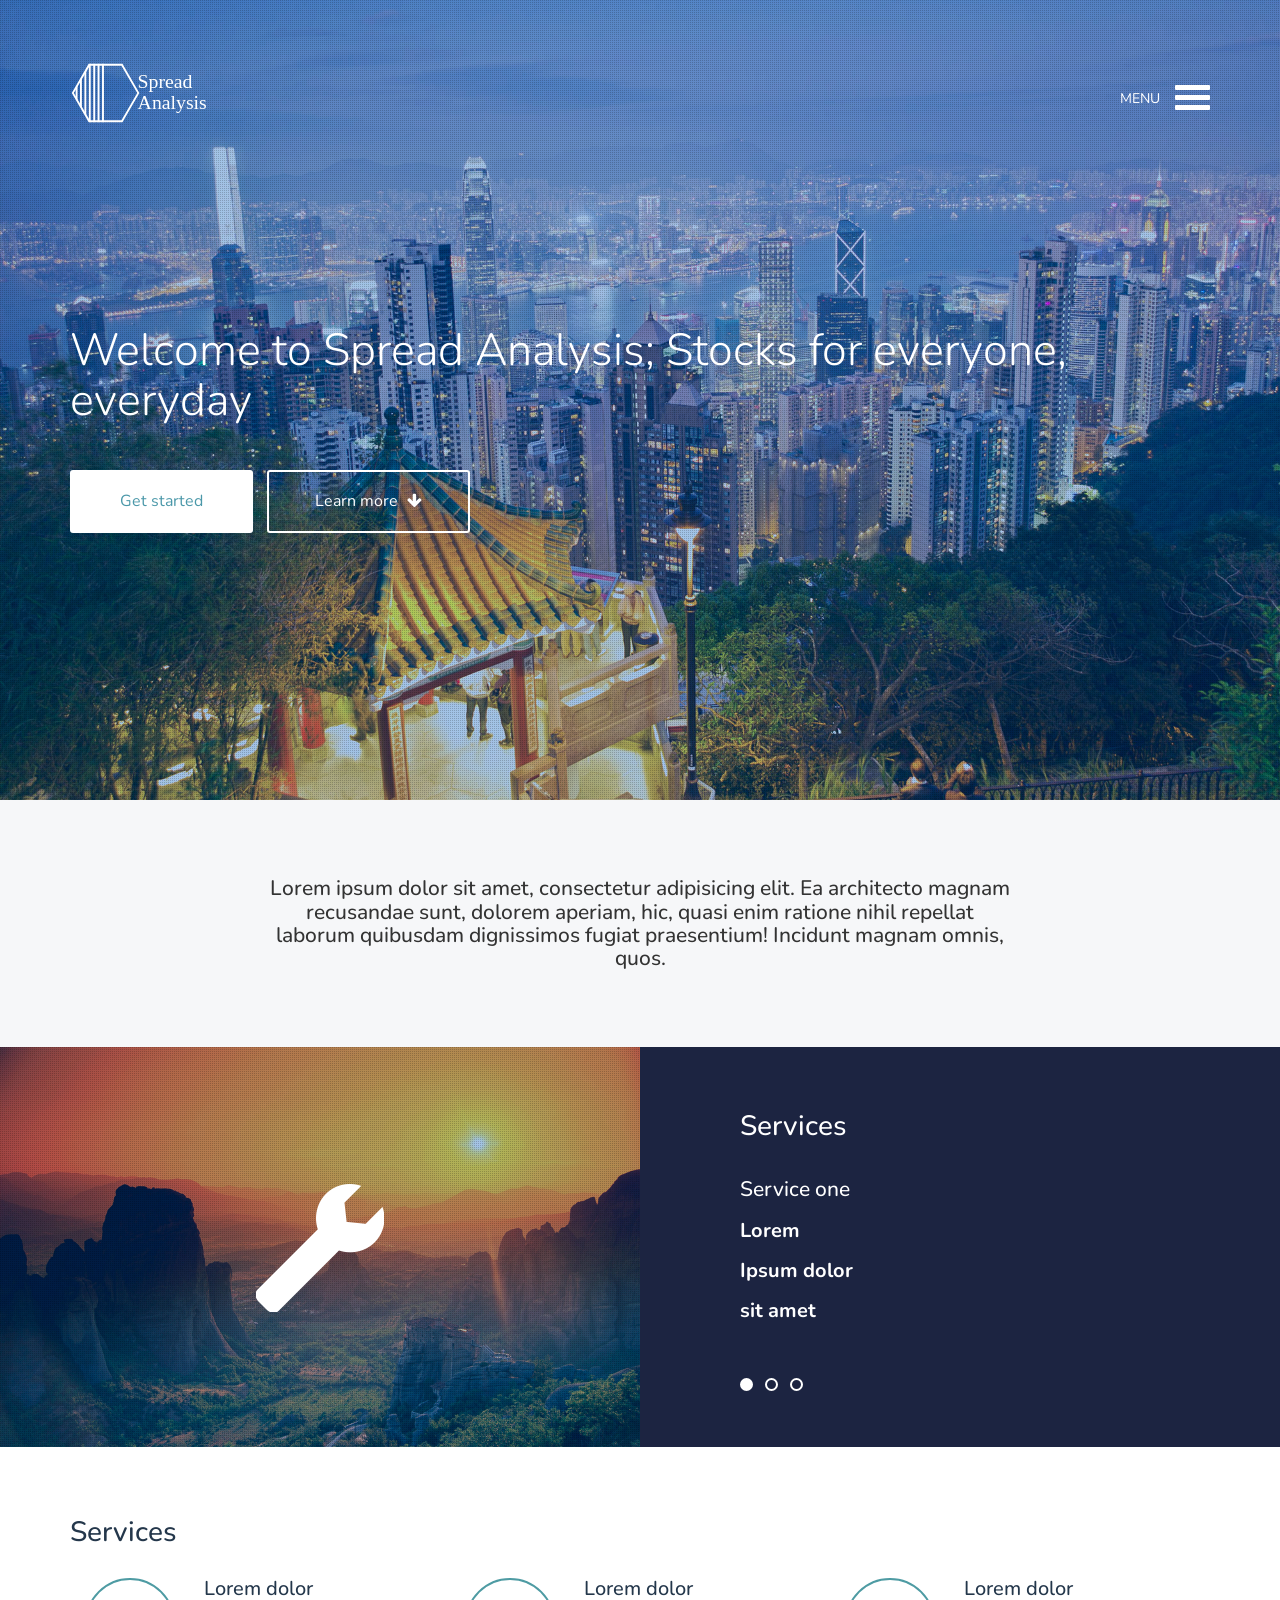
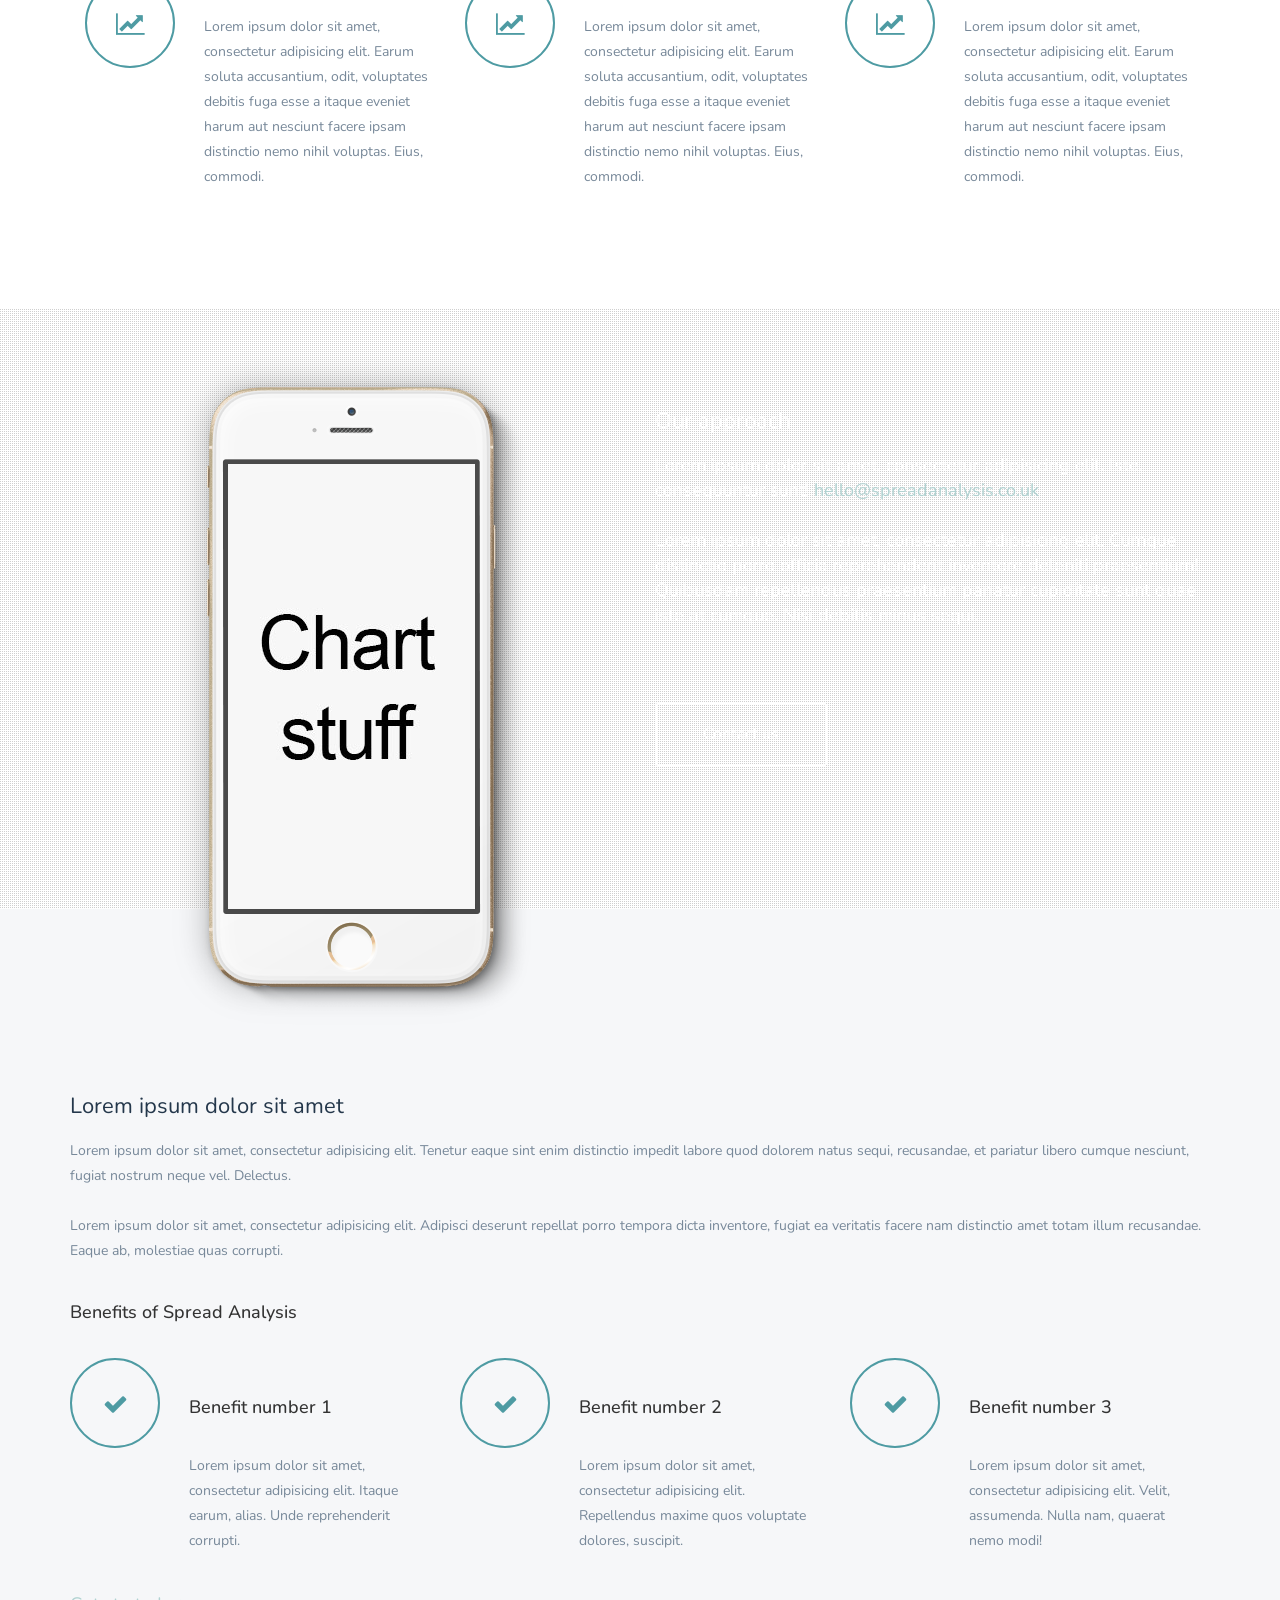
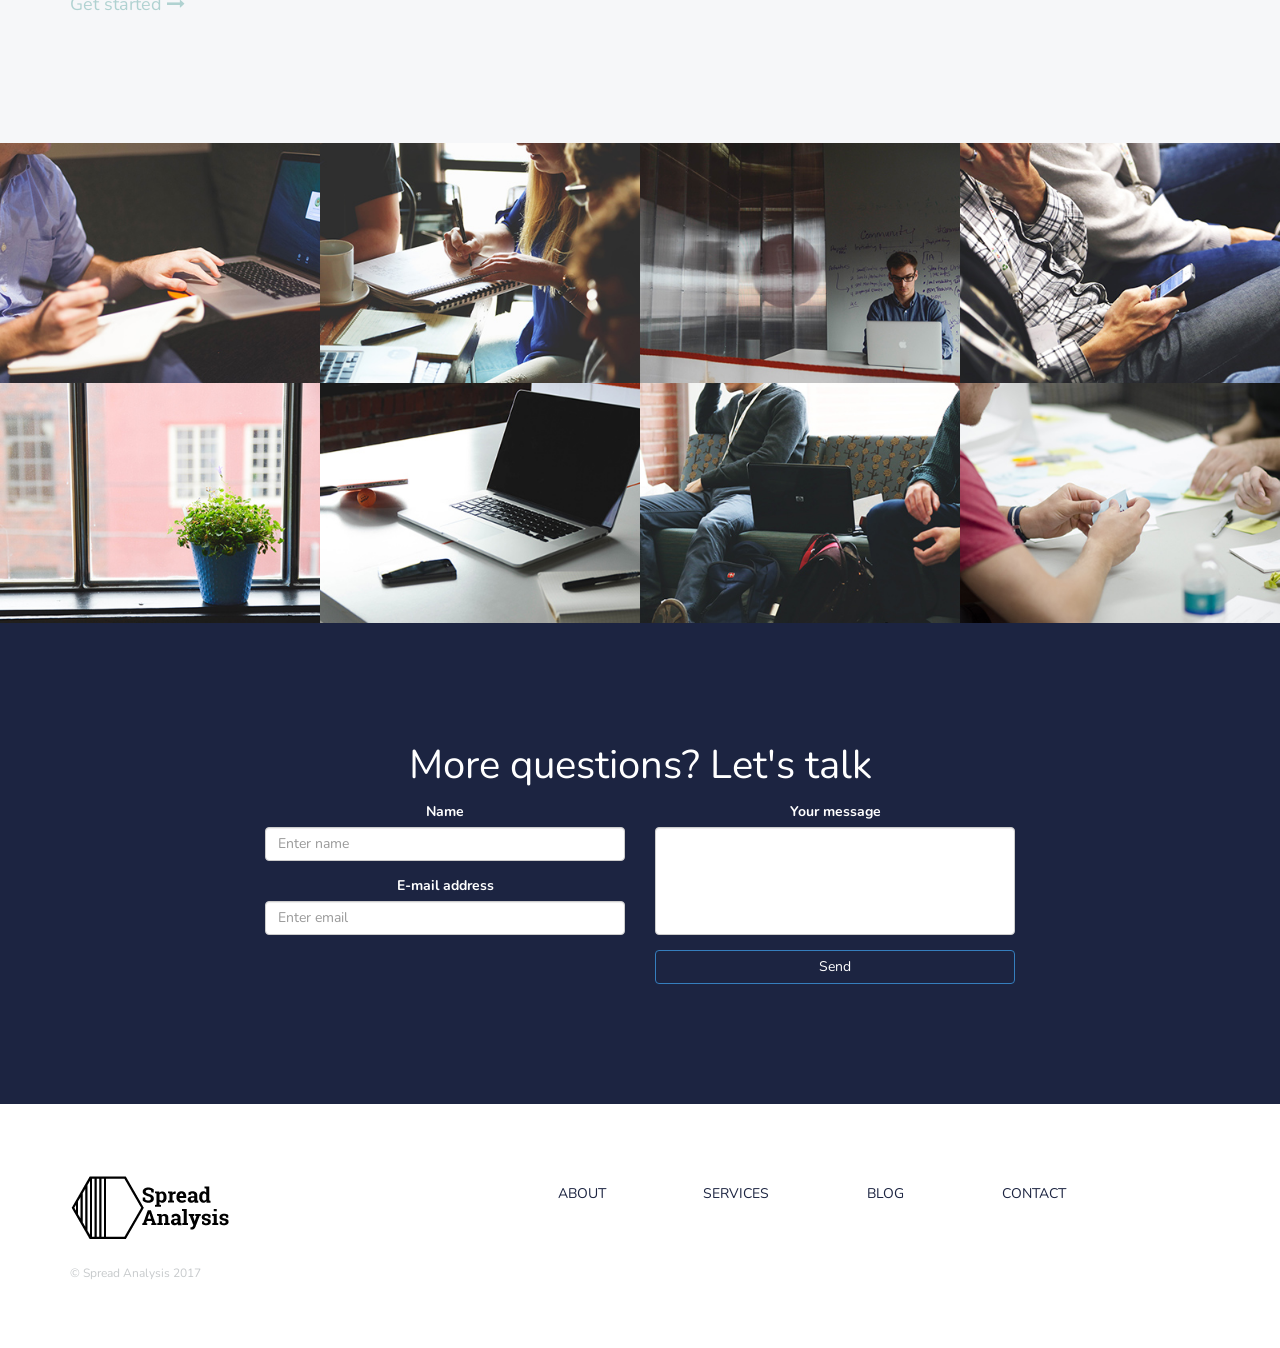
<file: spread-analysis/index.html>
<!DOCTYPE html>
<!--[if lt IE 7]>      <html lang="en-gb" class="no-js lt-ie9 lt-ie8 lt-ie7"> <![endif]-->
<!--[if IE 7]>         <html lang="en-gb" class="no-js lt-ie9 lt-ie8"> <![endif]-->
<!--[if IE 8]>         <html lang="en-gb" class="no-js lt-ie9"> <![endif]-->
<!--[if gt IE 8]><!--> <html lang="en-gb" class="no-js"> <!--<![endif]-->
	<head>
		<meta charset="utf-8">
		<meta http-equiv="X-UA-Compatible" content="IE=edge">
		<meta name="viewport" content="width=device-width, initial-scale=1">
		<title>Spread Analysis &bull; Stocks for everyone</title>
		<link rel="shortcut icon" type="image/png" href="img/favicon.png"/>
		<meta name="description" content="Spread Analysis is a new way for anyone to get involved in stocks" />
		<meta name="keywords" content="spread Analysis, spread, Analysis, stocks, stock marker, spread analysis" />
		<!-- Bootstrap -->
		<script src="js/modernizr.custom.js"></script>
		<link href="css/bootstrap.min.css" rel="stylesheet">
		<link href="css/jquery.fancybox.css" rel="stylesheet">
		<link href="css/flickity.css" rel="stylesheet" >
		<link href="css/animate.css" rel="stylesheet">
		<link href="http://maxcdn.bootstrapcdn.com/font-awesome/4.2.0/css/font-awesome.min.css" rel="stylesheet">
		<link href='http://fonts.googleapis.com/css?family=Nunito:400,300,700' rel='stylesheet' type='text/css'>
		<link href="css/styles.css" rel="stylesheet">
		<link href="css/queries.css" rel="stylesheet">
		<!-- Facebook and Twitter integration -->
		<meta property="og:title" content="Spread Analysis"/>
		<meta property="og:image" content="img/logo-black.png"/>
		<meta property="og:url" content="http://spreadanalysis.co.uk"/>
		<meta property="og:site_name" content="Spread Analysis - Stocks for everyone"/>
		<meta property="og:description" content="Spread Analysis is a new way for anyone to get involved in stocks"/>
		<meta name="twitter:title" content="Spread Analysis" />
		<meta name="twitter:image" content="img/logo-black.png" />
		<meta name="twitter:url" content="http://spreadanalysis.co.uk" />
		<meta name="twitter:card" content="summary" />
		<!-- HTML5 Shim and Respond.js IE8 support of HTML5 elements and media queries -->
		<!-- WARNING: Respond.js doesn't work if you view the page via file:// -->
		<!--[if lt IE 9]>
		<script src="https://oss.maxcdn.com/libs/html5shiv/3.7.0/html5shiv.js"></script>
		<script src="https://oss.maxcdn.com/libs/respond.js/1.4.2/respond.min.js"></script>
		<![endif]-->
	</head>
	<body>
		<!--[if lt IE 7]>
		<p class="browsehappy">You are using an <strong>outdated</strong> browser. Please <a href="http://browsehappy.com/">upgrade your browser</a> to improve your experience.</p>
		<![endif]-->
		<!-- open/close -->
		<header>
			<section class="hero">
				<div class="texture-overlay"></div>
				<div class="container">
					<div class="row nav-wrapper">
						<div class="col-md-6 col-sm-6 col-xs-6 text-left">
							<a href="#"><img src="img/logo.svg" alt="Spread analysis logo" class="logo"></a>
						</div>
						<div class="col-md-6 col-sm-6 col-xs-6 text-right navicon">
							<p>MENU</p><a id="trigger-overlay" class="nav_slide_button nav-toggle" href="#"><span></span></a>
						</div>
					</div>
					<div class="row hero-content">
						<div class="col-md-12">
							<h1 class="animated fadeInDown">Welcome to Spread Analysis; Stocks for everyone, everyday</h1>
							<a href="#contact" class="use-btn animated fadeInUp">Get started</a> <a href="#about" class="learn-btn animated fadeInUp">Learn more <i class="fa fa-arrow-down"></i></a>
						</div>
					</div>
				</div>
			</section>
		</header>
		<section class="video" id="about">
			<div class="container">
				<div class="row">
					<div class="col-md-8 col-md-offset-2 col-sm-12 text-center">
						<h2>Lorem ipsum dolor sit amet, consectetur adipisicing elit. Ea architecto magnam recusandae sunt, dolorem aperiam, hic, quasi enim ratione nihil repellat laborum quibusdam dignissimos fugiat praesentium! Incidunt magnam omnis, quos.</h2>
					</div>
				</div>
			</div>
		</section>
		<section class="features-intro">
			<div class="container-fluid">
				<div class="row">
					<div class="col-md-6 nopadding features-intro-img">
						<div class="features-bg">
							<div class="texture-overlay"></div>
							<div class="features-img wp1">
								<img src="img/icon-wrench.png" alt="An icon of a wrench">
							</div>
						</div>
					</div>
					<div class="col-md-6 nopadding">
						<div class="features-slider">
							<h1>Services</span></h1>
							<ul class="slides" id="featuresSlider">
								<li>
									<h2>Service one</h2>
									<p>Lorem</p>
									<p>Ipsum dolor</p>
									<p>sit amet</p>
								</li>
								<li>
									<h2>Service twi</h2>
									<p>Lorem</p>
									<p>Ipsum dolor</p>
									<p>sit amet</p>
								</li>
								<li>
									<h2>Service three</h2>
									<p>Lorem</p>
									<p>Ipsum dolor</p>
									<p>sit amet</p>
								</li>
							</ul>
						</div>
					</div>
				</div>
			</div>
		</section>
		<section class="features-list" id="services">
			<div class="container">
				<div class="row">
					<div class="col-md-12">
						<h1 class="wp2">Services</h1>
						<div class="col-md-4 feature-1 wp2">
							<div class="feature-icon">
								<i class="fa fa-line-chart"></i>
							</div>
							<div class="feature-content">
								<h2>Lorem dolor</h2>
								<p>Lorem ipsum dolor sit amet, consectetur adipisicing elit. Earum soluta accusantium, odit, voluptates debitis fuga esse a itaque eveniet harum aut nesciunt facere ipsam distinctio nemo nihil voluptas. Eius, commodi.</p>
							</div>
						</div>
						<div class="col-md-4 feature-2 wp2 delay-05s">
							<div class="feature-icon">
								<i class="fa fa-line-chart"></i>
							</div>
							<div class="feature-content">
								<h2>Lorem dolor</h2>
								<p>Lorem ipsum dolor sit amet, consectetur adipisicing elit. Earum soluta accusantium, odit, voluptates debitis fuga esse a itaque eveniet harum aut nesciunt facere ipsam distinctio nemo nihil voluptas. Eius, commodi.</p>
							</div>
						</div>
						<div class="col-md-4 feature-3 wp2 delay-1s">
							<div class="feature-icon">
								<i class="fa fa-line-chart"></i>
							</div>
							<div class="feature-content">
								<h2>Lorem dolor</h2>
								<p>Lorem ipsum dolor sit amet, consectetur adipisicing elit. Earum soluta accusantium, odit, voluptates debitis fuga esse a itaque eveniet harum aut nesciunt facere ipsam distinctio nemo nihil voluptas. Eius, commodi.</p>
							</div>
						</div>
					</div>
				</div>
			</div>
		</section>
		<section class="showcase">
			<div class="showcase-wrap">
				<div class="texture-overlay"></div>
				<div class="container">
					<div class="row">
						<div class="col-md-6">
							<div class="device wp3">
								<div class="device-content">
									<!-- Phone content -->
									<img src="img/chart.jpg" alt="Chart stuff">
									<!-- /Phone content -->
								</div>
							</div>
						</div>
						<div class="col-md-6">
							<h1>Our approach</h1>
							<p>Lorem ipsum dolor sit amet, consectetur adipisicing elit. Iste, consequuntur sunt! <a href="mailto:hello@spreadanalysis.co.uk">hello@spreadanalysis.co.uk</a></p>
							<p>Lorem ipsum dolor sit amet, consectetur adipisicing elit. Cumque distinctio porro officia reprehenderit inventore deleniti praesentium! Quibusdam repellendus praesentium pariatur cupiditate sunt quae iste at cumque. Nisi debitis minus sequi.</p>
							<a href="#contact" class="download-btn">Contact us</a>

							<div class="mobile-map">
								<img src="img/chart-mobile.jpg" alt="">
							</div>
						</div>
					</div>
				</div>
			</div>
		</section>

		<section class="screenshots-intro">
			<div class="container">
				<div class="row">
					<div class="col-md-12" id="dpf">
						<h1>Lorem ipsum dolor sit amet</h1>
						<p>Lorem ipsum dolor sit amet, consectetur adipisicing elit. Tenetur eaque sint enim distinctio impedit labore quod dolorem natus sequi, recusandae, et pariatur libero cumque nesciunt, fugiat nostrum neque vel. Delectus.</p>
						<p>Lorem ipsum dolor sit amet, consectetur adipisicing elit. Adipisci deserunt repellat porro tempora dicta inventore, fugiat ea veritatis facere nam distinctio amet totam illum recusandae. Eaque ab, molestiae quas corrupti.</p>
						<h2>Benefits of Spread Analysis</h2>
						<div class="row">
							<div class="col-md-4 feature-1 wp2">
								<div class="feature-icon">
									<i class="fa fa-check"></i>
								</div>
								<div class="feature-content">
									<h2>Benefit number 1</h2>
									<p>Lorem ipsum dolor sit amet, consectetur adipisicing elit. Itaque earum, alias. Unde reprehenderit corrupti.</p>
								</div>
							</div>
							<div class="col-md-4 feature-2 wp2 delay-05s">
								<div class="feature-icon">
									<i class="fa fa-check"></i>
								</div>
								<div class="feature-content">
									<h2>Benefit number 2</h2>
									<p>Lorem ipsum dolor sit amet, consectetur adipisicing elit. Repellendus maxime quos voluptate dolores, suscipit.</p>
								</div>
							</div>
							<div class="col-md-4 feature-3 wp2 delay-1s">
								<div class="feature-icon">
									<i class="fa fa-check"></i>
								</div>
								<div class="feature-content">
									<h2>Benefit number 3</h2>
									<p>Lorem ipsum dolor sit amet, consectetur adipisicing elit. Velit, assumenda. Nulla nam, quaerat nemo modi!</p>
								</div>
							</div>
						</div>
						<p><a href="#contact" class="arrow-btn">Get started <i class="fa fa-long-arrow-right"></i></a></p>
					</div>
				</div>
			</div>
		</section>
		<section class="screenshots" id="screenshots">
			<div class="container-fluid">
				<h1 class="offscreen">Gallery</h1>
				<div class="row">
					<ul class="grid">
						<li>
							<figure>
								<img src="img/01-screenshot.jpg" alt="Screenshot 01">
								<figcaption>
								<div class="caption-content">
									<a href="img/large/01.jpg" class="single_image">
										<i class="fa fa-search"></i><br>
										<p>Click to view</p>
									</a>
								</div>
								</figcaption>
							</figure>
						</li>
						<li>
							<figure>
								<img src="img/02-screenshot.jpg" alt="Screenshot 01">
								<figcaption>
								<div class="caption-content">
									<a href="img/large/02.jpg" class="single_image">
										<i class="fa fa-search"></i><br>
										<p>Click to view</p>
									</a>
								</div>
								</figcaption>
							</figure>
						</li>
						<li>
							<figure>
								<img src="img/03-screenshot.jpg" alt="Screenshot 01">
								<figcaption>
								<div class="caption-content">
									<a href="img/large/03.jpg" class="single_image">
										<i class="fa fa-search"></i><br>
										<p>Click to view</p>
									</a>
								</div>
								</figcaption>
							</figure>
						</li>
						<li>
							<figure>
								<img src="img/04-screenshot.jpg" alt="Screenshot 01">
								<figcaption>
								<div class="caption-content">
									<a href="img/large/04.jpg" class="single_image">
										<i class="fa fa-search"></i><br>
										<p>Click to view</p>
									</a>
								</div>
								</figcaption>
							</figure>
						</li>
					</ul>
				</div>
				<div class="row">
					<ul class="grid">
						<li>
							<figure>
								<img src="img/05-screenshot.jpg" alt="Screenshot 01">
								<figcaption>
								<div class="caption-content">
									<a href="img/large/05.jpg" class="single_image">
										<i class="fa fa-search"></i><br>
										<p>Click to view</p>
									</a>
								</div>
								</figcaption>
							</figure>
						</li>
						<li>
							<figure>
								<img src="img/06-screenshot.jpg" alt="Screenshot 01">
								<figcaption>
								<div class="caption-content">
									<a href="img/large/06.jpg" class="single_image">
										<i class="fa fa-search"></i><br>
										<p>Click to view</p>
									</a>
								</div>
								</figcaption>
							</figure>
						</li>
						<li>
							<figure>
								<img src="img/07-screenshot.jpg" alt="Screenshot 01">
								<figcaption>
								<div class="caption-content">
									<a href="img/large/07.jpg" class="single_image">
										<i class="fa fa-search"></i><br>
										<p>Click to view</p>
									</a>
								</div>
								</figcaption>
							</figure>
						</li>
						<li>
							<figure>
								<img src="img/08-screenshot.jpg" alt="Screenshot 01">
								<figcaption>
								<div class="caption-content">
									<a href="img/large/08.jpg" class="single_image">
										<i class="fa fa-search"></i><br>
										<p>Click to view</p>
									</a>
								</div>
								</figcaption>
							</figure>
						</li>
					</ul>
				</div>
			</div>
		</section>
		<section class="contact" id="contact">
			<div class="container">
				<div class="row">
					<div class="col-md-12 text-center wp4">
						<h1>More questions? Let's talk</h1>
						<form action="mail.php" method="post" role="form">
							<div class="row">
								<div class="col-md-4 col-md-offset-2">
									<div class="form-group">
										<label for="name">Name</label>
										<input type="text" class="form-control" id="name" name="name" placeholder="Enter name" required>
									</div>

									<div class="form-group">
										<label for="email">E-mail address</label>
										<input type="email" class="form-control" id="email" name="email" placeholder="Enter email" required>
									</div>
								</div>
								<div class="col-md-4">
									<div class="form-group">
										<label for="message">Your message</label>
										<textarea class="form-control contact-form--message" id="message" name="message" required></textarea>
									</div>
								</div>
							</div>
							<div class="row">
								<div class="col-md-4 col-md-offset-6">
									<input type="submit" class="btn btn-primary btn-block" value="Send">
								</div>
							</div>
						</form>
					</div>
				</div>
			</div>
		</section>
		<footer>
			<div class="container">
				<div class="row">
					<div class="col-md-5">
						<h1 class="footer-logo">
						<img src="img/logo-black.png" alt="Black Spread Analysis logo">
						</h1>
						<p>© Spread Analysis 2017</p>
					</div>
					<div class="col-md-7">
						<ul class="footer-nav">
							<li><a href="#about">About</a></li>
							<li><a href="#services">Services</a></li>
							<li><a href="#blog">Blog</a></li>
							<li><a href="#contact">Contact</a></li>
						</ul>
					</div>
				</div>
			</div>
		</footer>
		<div class="overlay overlay-boxify">
			<nav>
				<h1 class="offscreen">Menu</h1>
				<ul>
					<li><a href="#about"><i class="fa fa-info"></i>About</a></li>
					<li><a href="#services"><i class="fa fa-line-chart"></i>Services</a></li>
				</ul>
				<ul>
					<li><a href="#blog"><i class="fa fa-pencil"></i>Blog</a></li>
					<li class="first"><a href="#contact"><i class="fa fa-envelope-o"></i>Contact</a></li>
				</ul>
			</nav>
		</div>
		<!-- jQuery (necessary for Bootstrap's JavaScript plugins) -->
		<script src="js/min/toucheffects-min.js"></script>
		<script src="https://ajax.googleapis.com/ajax/libs/jquery/1.11.0/jquery.min.js"></script>
		<script src="js/flickity.pkgd.min.js"></script>
		<script src="js/jquery.fancybox.pack.js"></script>
		<!-- Include all compiled plugins (below), or include individual files as needed -->
		<script src="js/waypoints.min.js"></script>
		<script src="js/bootstrap.min.js"></script>
		<script src="js/min/scripts-min.js"></script>
		<!-- Google Analytics: change UA-XXXXX-X to be your site's ID. -->
		<script>
		(function(b,o,i,l,e,r){b.GoogleAnalyticsObject=l;b[l]||(b[l]=
		function(){(b[l].q=b[l].q||[]).push(arguments)});b[l].l=+new Date;
		e=o.createElement(i);r=o.getElementsByTagName(i)[0];
		e.src='//www.google-analytics.com/analytics.js';
		r.parentNode.insertBefore(e,r)}(window,document,'script','ga'));
		ga('create','UA-80785807-1');ga('send','pageview');
		</script>
	</body>
</html>
</file>
<file: spread-analysis/css/queries.css>
@media screen and (max-width:1200px){
	.device{left:20%;top:-36px;}
	footer li{margin-right:10%;}
	.feature-content{width:55%;}
}
@media screen and (max-width:991px){
	.feature-1,.feature-2{margin-bottom:50px;}
	.device{display:none;}
	.screenshots ul li{width:50%;}
	.screenshots-intro{padding:110px 0 100px 0;}
	.feature-content{width:80%;}
	.features-slider{height:100%}
}
@media screen and (max-width:680px){
	.feature-content{width:60%;}
}
@media screen and (max-width:640px){
	.use-btn{display:none;}
	footer li{display:block;text-align:left;padding:20px 0;border-bottom:dashed 1px #c7cacc;margin-right:0!important;float:none;}
	nav{margin-top:40px;}
	.overlay ul{margin-left:0px;}
	.overlay ul li a{padding:20px 0;min-width:120px;font-size:12px;}
}
@media screen and (max-width:465px){
	.hero h1{font-size:40px;margin:100px 0 45px 0}
	.screenshots ul li{width:100%;min-height:100%;float:none;}
	section.video i{font-size:30px;}
	section.video h1{font-size:15px;font-weight:400;}
	section.video{padding:40px;}
	.feature-content{width:100%;text-align:center;margin-top:20px;}
	.feature-icon{display:block;margin:0 auto;}
	blockquote p{width:60%;}
	.features-slider {padding: 11% 50px 10% 50px;}
}
</file>
<file: spread-analysis/css/styles.css>
/* ! normalize.css v1.0.0 | MIT License | git.io/normalize */

/* ==========================================================================
HTML5 display definitions
========================================================================== */

/*
* Corrects `block` display not defined in IE 6/7/8/9 and Firefox 3.
*/

article, aside, details, figcaption, figure, footer, header, hgroup, nav, section, summary {
    display: block
}

/*
* Corrects `inline-block` display not defined in IE 6/7/8/9 and Firefox 3.
*/
audio, canvas, video {
    display: inline-block;
    *display: inline;
    *zoom: 1;
}

/*
* Prevents modern browsers from displaying `audio` without controls.
* Remove excess height in iOS 5 devices.
*/
audio:not([controls]) {
    display: none;
    height: 0;
}

/*
* Addresses styling for `hidden` attribute not present in IE 7/8/9, Firefox 3, * and Safari 4.
* Known issue:no IE 6 support.
*/
[hidden] {
    display: none
}

/* ==========================================================================
Base
========================================================================== */
/*
* 1. Corrects text resizing oddly in IE 6/7 when body `font-size` is set using
*    `em` units.
* 2. Prevents iOS text size adjust after orientation change, without disabling
*    user zoom.
*/

html {
    font-size: 100%; /* 1 */
    -webkit-text-size-adjust: 100%; /* 2 */
    -ms-text-size-adjust: 100%; /* 2 */
}

/*
* Addresses `font-family` inconsistency between `textarea` and other form
* elements.
*/
html, button, input, select, textarea {
    font-family: sans-serif;
    font-family: 'Nunito', sans-serif;
}
html, body {
    overflow-x: hidden;
    width: 100%;
}

/*
* Addresses margins handled incorrectly in IE 6/7.
*/
body {
    margin: 0;
    font-family: 'Nunito', sans-serif;
}

/*
* Font Smoothing
*/
html, html a {
    text-shadow: 1px 1px 1px rgba(0, 0, 0, 0.004);
    -webkit-font-smoothing: antialiased;
}

/* ==========================================================================
Links
========================================================================== */
/*
* Addresses `outline` inconsistency between Chrome and other browsers.
*/

a:focus {
    outline: thin dotted;
    text-decoration: none;
}

/*
* Improves readability when focused and also mouse hovered in all browsers.
*/
a:active, a:hover {
    outline: 0;
    text-decoration: none;
}

/* ==========================================================================
Typography
========================================================================== */
/*
* Addresses font sizes and margins set differently in IE 6/7.
* Addresses font sizes within `section` and `article` in Firefox 4+, Safari 5, * and Chrome.
*/

h1 {
    margin: 0.67em 0;
    font-size: 2em;
}
h2 {
    margin: 0.83em 0;
    font-size: 1.5em;
}
h3 {
    margin: 1em 0;
    font-size: 1.17em;
}
h4 {
    margin: 1.33em 0;
    font-size: 1em;
}
h5 {
    margin: 1.67em 0;
    font-size: 0.83em;
}
h6 {
    margin: 2.33em 0;
    font-size: 0.75em;
}

/*
* Addresses styling not present in IE 7/8/9, Safari 5, and Chrome.
*/
abbr[title] {
    border-bottom: 1px dotted
}

/*
* Addresses style set to `bolder` in Firefox 3+, Safari 4/5, and Chrome.
*/
b, strong {
    font-weight: bold
}
blockquote {
    margin: 0px
}

/*
* Addresses styling not present in Safari 5 and Chrome.
*/
dfn {
    font-style: italic
}

/*
* Addresses styling not present in IE 6/7/8/9.
*/
mark {
    background: #ff0;
    color: #000;
}

/*
* Addresses margins set differently in IE 6/7.
*/
p, pre {
    margin: 1em 0
}

/*
* Corrects font family set oddly in IE 6, Safari 4/5, and Chrome.
*/
code, kbd, pre, samp {
    font-size: 1em;
    font-family: monospace, serif;
    _font-family: 'courier new', monospace;
}

/*
* Improves readability of pre-formatted text in all browsers.
*/
pre {
    white-space: pre;
    white-space: pre-wrap;
    word-wrap: break-word;
}

/*
* Addresses CSS quotes not supported in IE 6/7.
*/
q {
    quotes: none
}

/*
* Addresses `quotes` property not supported in Safari 4.
*/
q:before, q:after {
    content: '';
    content: none;
}
small {
    font-size: 75%
}

/*
* Prevents `sub` and `sup` affecting `line-height` in all browsers.
*/
sub, sup {
    position: relative;
    vertical-align: baseline;
    font-size: 75%;
    line-height: 0;
}
sup {
    top: -0.5em
}
sub {
    bottom: -0.25em
}

/* ==========================================================================
Lists
========================================================================== */
/*
* Addresses margins set differently in IE 6/7.
*/

dl, menu, ol, ul {
    margin: 1em 0
}
dd {
    margin: 0 0 0 40px
}

/*
* Addresses paddings set differently in IE 6/7.
*/
menu, ol, ul {
    padding: 0
}

/*
* Corrects list images handled incorrectly in IE 7.
*/
nav ul, nav ol {
    list-style: none;
    list-style-image: none;
}

/* ==========================================================================
Embedded content
========================================================================== */
/*
* 1. Removes border when inside `a` element in IE 6/7/8/9 and Firefox 3.
* 2. Improves image quality when scaled in IE 7.
*/

img {
    border: 0; /* 1 */
    -ms-interpolation-mode: bicubic; /* 2 */
}

/*
* Corrects overflow displayed oddly in IE 9.
*/
svg:not(:root) {
    overflow: hidden
}

/* ==========================================================================
Figures
========================================================================== */
/*
* Addresses margin not present in IE 6/7/8/9, Safari 5, and Opera 11.
*/

figure {
    margin: 0
}

/* ==========================================================================
Forms
========================================================================== */
/*
* Corrects margin displayed oddly in IE 6/7.
*/

form {
    margin: 0
}

/*
* Define consistent border, margin, and padding.
*/
fieldset {
    margin: 0 2px;
    padding: 0.35em 0.625em 0.75em;
    border: 1px solid #c0c0c0;
}

/*
* 1. Corrects color not being inherited in IE 6/7/8/9.
* 2. Corrects text not wrapping in Firefox 3.
* 3. Corrects alignment displayed oddly in IE 6/7.
*/
legend {
    padding: 0;
    border: 0; /* 1 */
    white-space: normal; /* 2 */
    *margin-left: -7px; /* 3 */
}

/*
* 1. Corrects font size not being inherited in all browsers.
* 2. Addresses margins set differently in IE 6/7, Firefox 3+, Safari 5, *    and Chrome.
* 3. Improves appearance and consistency in all browsers.
*/
button, input, select, textarea {
    margin: 0; /* 2 */
    vertical-align: baseline; /* 3 */
    font-size: 100%; /* 1 */
    *vertical-align: middle; /* 3 */
}

/*
* Addresses Firefox 3+ setting `line-height` on `input` using ` !important` in
* the UA stylesheet.
*/
button, input {
    line-height: normal
}

/*
* 1. Avoid the WebKit bug in Android 4.0.* where (2) destroys native `audio`
*    and `video` controls.
* 2. Corrects inability to style clickable `input` types in iOS.
* 3. Improves usability and consistency of cursor style between image-type
*    `input` and others.
* 4. Removes inner spacing in IE 7 without affecting normal text inputs.
*    Known issue:inner spacing remains in IE 6.
*/
button, html input[type="button"], /* 1 */
input[type="reset"], input[type="submit"] {
    cursor: pointer; /* 3 */
    -webkit-appearance: button; /* 2 */
    *overflow: visible; /* 4 */
}

/*
* Re-set default cursor for disabled elements.
*/
button[disabled], input[disabled] {
    cursor: default
}

/*
* 1. Addresses box sizing set to content-box in IE 8/9.
* 2. Removes excess padding in IE 8/9.
* 3. Removes excess padding in IE 7.
*    Known issue:excess padding remains in IE 6.
*/
input[type="checkbox"], input[type="radio"] {
    box-sizing: border-box; /* 1 */
    padding: 0; /* 2 */
    *height: 13px; /* 3 */
    *width: 13px; /* 3 */
}

/*
* 1. Addresses `appearance` set to `searchfield` in Safari 5 and Chrome.
* 2. Addresses `box-sizing` set to `border-box` in Safari 5 and Chrome
*    (include `-moz` to future-proof).
*/
input[type="search"] {
    /* 2 */
    box-sizing: content-box;
    -webkit-appearance: textfield; /* 1 */
    nowhitespace: afterproperty;
}

/*
* Removes inner padding and search cancel button in Safari 5 and Chrome
* on OS X.
*/
input[type="search"]::-webkit-search-cancel-button, input[type="search"]::-webkit-search-decoration {
    -webkit-appearance: none
}

/*
* Removes inner padding and border in Firefox 3+.
*/
button::-moz-focus-inner, input::-moz-focus-inner {
    padding: 0;
    border: 0;
}

/*
* 1. Removes default vertical scrollbar in IE 6/7/8/9.
* 2. Improves readability and alignment in all browsers.
*/
textarea {
    overflow: auto; /* 1 */
    vertical-align: top; /* 2 */
}

/* ==========================================================================
Tables
========================================================================== */
/*
* Remove most spacing between table cells.
*/

table {
    border-spacing: 0;
    border-collapse: collapse;
}

/* ==========================================================================
Global Styles
========================================================================== */
.offscreen {
    position: absolute;
    width: 1px;
    height: 1px;
    padding: 0;
    overflow: hidden;
    clip: rect(1px 1px 1px 1px); /* for Internet Explorer */
    clip: rect(1px, 1px, 1px, 1px);
    border: 0;
}

.group:after {
    content: "";
    display: table;
    clear: both;
}
a {
    -webkit-transition-timing-function: ease-in-out;
    transition-timing-function: ease-in-out;
    -webkit-transition-duration: 300ms;
    transition-duration: 300ms;
    -webkit-transition-property: color, border-color, background-color;
    transition-property: color, border-color, background-color;
}
.nopadding {
    margin: 0 !important;
    padding: 0 !important;
}
p {
    font-size: 14px;
    line-height: 25px;
}
a {
    color: #b0d2d1
}
a:hover, a:focus {
    color: #b0d2d1;
    text-decoration: none;
}
.texture-overlay {
    position: absolute;
    top: 0px;
    left: 0px;
    width: 100%;
    height: 100%;
    background-image: url(../img/grid.png);
}

/* ==========================================================================
Buttons
========================================================================== */
.btn-primary {
    background-color: #1c2441;
}
.btn-primary:hover {
    background-color: #b0d2d1;
}
.use-btn {
    display: inline-block;
    margin: 0 10px 10px 0;
    padding: 20px 50px;
    border-radius: 3px;
    background-color: #fff;
    color: #4b98a9;
    font-size: 16px;
}
.use-btn:hover, .use-btn:focus {
    background-color: #b0d2d1;
    color: #fff;
    text-decoration: none;
}
.learn-btn, .download-btn {
    display: inline-block;
    padding: 18px 46px;
    border: 2px solid #fff;
    border-radius: 3px;
    color: #fff;
    font-size: 16px;
}
.learn-btn:hover, .download-btn:hover, .learn-btn:focus, .download-btn:focus {
    border-color: #b0d2d1;
    color: #b0d2d1;
    text-decoration: none;
}
.read-more-btn {
    display: inline-block;
    color: #323a45;
    text-transform: uppercase;
    font-weight: 400;
}
.read-more-btn i, .download-btn i {
    margin-left: 5px
}
.showcase .download-btn {
    margin-top: 50px
}
.download .download-btn {
    margin-top: 25px
}

/* ==========================================================================
Navigation
========================================================================== */
.nav-toggle {
    position: absolute;
    top: 0;
    right: 15px;
    z-index: 999999;
    padding: 10px 35px 16px 0px;
    cursor: pointer;
}
.nav-toggle:focus {
    outline: none;
}
.nav-toggle span, .nav-toggle span:before, .nav-toggle span:after {
    content: '';
    position: absolute;
    display: block;
    width: 35px;
    height: 5px;
    border-radius: 1px;
    background: #fff;
    cursor: pointer;
}
.nav-toggle span:before {
    top: -10px
}
.nav-toggle span:after {
    bottom: -10px
}
.nav-toggle span, .nav-toggle span:before, .nav-toggle span:after {
    -webkit-transition: all 300ms ease-in-out;
    transition: all 300ms ease-in-out;
}
.nav-toggle.active span {
    background-color: transparent
}
.nav-toggle.active span:before, .nav-toggle.active span:after {
    top: 0
}
.nav-toggle.active span:before {
    -webkit-transform: rotate(45deg);
    -ms-transform: rotate(45deg);
    transform: rotate(45deg);
}
.nav-toggle.active span:after {
    top: 10px;
    -webkit-transform: translateY(-10px) rotate(-45deg);
    -ms-transform: translateY(-10px) rotate(-45deg);
    transform: translateY(-10px) rotate(-45deg);
}
.navicon {
    position: relative;
    height: 26px;
    margin-top: 25px;
}
@media screen and (max-width: 640px) {
    .navicon {
        margin-top: 5px;
    }
}
.navicon p {
    margin: 1px 50px 0 0
}
.navicon-fixed {
    position: fixed;
    top: 59px;
    right: 143px;
}

/* ==========================================================================
Hero
========================================================================== */
.hero {
    position: relative;
    padding: 60px 0 60px 0;
    min-height: 800px;
    background: rgb(40, 70, 102) url('../img/banners/banner.jpg') no-repeat center center;
    background-size: cover;
    color: #fff;
}
.hero h1 {
    margin: 200px 0 45px 0;
    font-weight: 300;
    font-size: 45px;
}
.hero h1 span {
    display: inline-block;
    color: #a1a9b0;
}
#home {
    width: 100%;
    height: 100%;
}
.hero {
    width: 100%;
    height: 100%;
}
header i {
    margin-left: 5px
}
@media screen and (max-width: 640px) {
    .logo { margin-top: -15px; }
}
.logo {
    width: 150px;
}

/* ==========================================================================
Video
========================================================================== */
section.video i {
    margin-right: 10px;
    color: #323a45;
    vertical-align: middle;
    font-size: 50px;
    -webkit-transition: color 300ms ease-in-out;
    transition: color 300ms ease-in-out;
}
section.video h1 {
    font-weight: 400;
    font-size: 20px;
}
section.video {
    padding: 60px 0;
    background-color: #f6f7f9;
}
section.video a {
    color: #323a45
}
section.video a:hover, section.video a:focus {
    color: #b0d2d1;
    text-decoration: none;
}
section.video a:hover i, section.video a:focus i {
    color: #b0d2d1
}

/* ==========================================================================
Custom Slider Controls (Flickity)
========================================================================== */
.flickity-page-dots .dot {
    width: 13px;
    height: 13px;
    opacity: 1;
    background: transparent;
    border: 2px solid white;
    -webkit-transition: background 0.3s;
    transition: background 0.3s;
}
.flickity-page-dots .dot.is-selected {
    background: white;
}

/* ==========================================================================
Features Slider
========================================================================== */
.features-bg {
    position: relative;
    min-height: 400px;
    background: url('../img/banners/mountains.jpg') no-repeat center center;
    background-size: cover;
}
.features-img {
    width: 100%;
    height: 400px;
    text-align: center;
    line-height: 400px;
}
.features-slider {
    position: relative;
    padding: 7% 100px 10% 100px;
    height: 400px;
    background-color: #1c2441;
}
.features-slider h1,
.features-slider h2 {
    color: #fff;
}
.features-slider h1 span,
.features-slider h2 span {
    font-size: 18px;
    font-style: italic;
}
.features-slider ul {
    margin: 0;
    padding: 0;
    list-style: none;
}
.features-slider ul li {
    width: 100%;
}
.features-slider li h1 {
    margin-bottom: 20px;
    font-weight: 400;
    font-size: 22px;
}
.features-slider li p {
    color: #fff;
    font-size: 20px;
    font-weight: bold;
    margin: 15px 0;
}
.features-slider li p.price-lg {
    margin-top: 40px;
    font-size: 40px;
    line-height: 40px;
}
.features-slider li p.price-md {
    font-size: 28px;
}
.features-intro-img {
    position: relative
}
.slides li h1 {
    margin: 0;
    padding: 0;
}
.features-slider .flickity-page-dots {
    text-align: left;
    margin-top: 40px;
    position: static;
}
.features-slider .flickity-page-dots .dot {
    margin: 0 12px 0 0;
}

/* ==========================================================================
Features List
========================================================================== */
.features-list {
    padding: 70px 0 100px;
}
.features-list h1 {
    margin: 0 0 30px 0;
    color: #24374b;
    font-size: 28px;
}
.features-list h2 {
    margin: 0 0 10px 0;
    padding: 0;
    color: #24374b;
    font-size: 20px;
}
.features-list p {
    margin-bottom: 20px;
    color: #778899;
}
.feature-content {
    display: inline-block;
    margin-left: 0;
    width: 65%;
}
.feature-icon {
    display: inline-block;
    margin-right: 25px;
    width: 90px;
    height: 90px;
    border: solid 2px #4e9ba3;
    border-radius: 50%;
    vertical-align: top;
    text-align: center;
    font-size: 25px;
    line-height: 90px;
}
.feature-icon i {
    color: #4e9ba3
}

/* ==========================================================================
Blockquote
========================================================================== */
blockquote {
    margin: 40px 0 0;
    padding: 0;
    border: none;
}
blockquote p {
    display: inline-block;
    margin: 0;
    padding: 0;
    width: 70%;
    vertical-align: top;
    font-style: italic;
}
blockquote .avatar {
    display: inline-block;
    margin-right: 20px;
    width: 64px;
    height: 64px;
    vertical-align: middle;
}
blockquote .logo-quote {
    display: inline-block;
    margin: 0 0 0 90px;
}

/* ==========================================================================
Showcase
========================================================================== */
.showcase {
    background: url('../img/banners/highway.jpg') no-repeat center center fixed;
    background-size: cover;
}
.showcase h1 {
    margin: 0 0 20px 0;
    color: #fff;
    font-weight: 400;
    font-size: 22px;
}
.showcase p {
    margin-bottom: 25px;
    font-size: 18px;
    color: #fff;
}
address {
    font-size: 21px;
    font-weight: bold;
    line-height: 28px;
    color: #ffffff;
}
.device {
    position: absolute;
    top: -60px;
    left: 20%;
    min-height: 676px;
    width: 359px;
    background: url('../img/iphone-skeleton.png') no-repeat center center;
}
.mobile-map {
    display: none;
    margin-top: 40px;
}
@media screen and (max-width: 991px) {
    .mobile-map { display: block; }
    .mobile-map iframe { width: 100%; }
}
.device-content {
    position: absolute;
    top: 115px;
    left: 56px;
    width: 247px;
    height: 445px;
    background: rgba(0, 0, 0, 0.3);
}
.device-content img {
    width: 247px;
    height: 445px;
}
.showcase-wrap {
    position: relative;
    padding: 100px 0;
    min-height: 600px;
}
.showcase-slider ul {
    margin: 0;
    padding: 0;
    list-style: none;
}
.showcase-slider .flickity-page-dots {
    bottom: 20px;
}

/* ==========================================================================
Screenshots Intro
========================================================================== */
.screenshots-intro {
    padding: 170px 0 100px 0;
    background-color: #f6f7f9;
}
.screenshots-intro h1 {
    margin-bottom: 20px;
    color: #24374b;
    font-weight: 400;
    font-size: 22px;
}
.screenshots-intro h2 {
    margin: 40px 0 35px;
    font-size: 18px;
}
.screenshots-intro p {
    margin-bottom: 25px;
    color: #778899;
}
.screenshots-intro a {
    font-size: 18px;
}

/* ==========================================================================
Screenshots
========================================================================== */
.screenshots ul {
    margin: 0;
    padding: 0;
    width: 100%;
}
.screenshots ul li {
    float: left;
    min-height: 100%;
    width: 25%;
    background-color: #000;
    list-style: none;
}
.screenshots figure {
    position: relative;
    overflow: hidden;
}
.screenshots figure img {
    width: 100%;
    height: 100%;
    -webkit-transition: all 300ms ease-in-out;
    transition: all 300ms ease-in-out;
}
.screenshots figure:hover img, .screenshots figure:focus img {
    -webkit-transform: scale(1.1);
    -ms-transform: scale(1.1);
    transform: scale(1.1);
}
.screenshots figcaption {
    position: absolute;
    top: 0;
    left: 0;
    padding: 25% 0;
    width: 100%;
    height: 100%;
    background-color: rgba(28, 36, 65, 0.85);
    text-align: center;
    font-size: 15px;
    opacity: 0;
    -webkit-transition: all 300ms ease-in-out;
    transition: all 300ms ease-in-out;
}
.screenshots figcaption a {
    color: #fff
}
.screenshots figcaption a:hover, .screenshots figcaption a:focus {
    color: #b0d2d1
}
.screenshots figure:hover figcaption, .screenshots figure:focus figcaption {
    opacity: 1
}
.visible {
    opacity: 1
}
.screenshots figure.cs-hover figcaption {
    opacity: 1
}
.screenshots figcaption i {
    font-size: 35px
}
.screenshots figcaption p {
    margin-bottom: 0;
    text-transform: uppercase;
    font-weight: 400;
}
.screenshots figcaption .caption-content {
    position: absolute;
    top: 50%;
    left: 50%;
    margin-top: -40px;
    margin-left: -100px;
    width: 200px;
    -webkit-transform: translate(0px, 15px);
    -ms-transform: translate(0px, 15px);
    transform: translate(0px, 15px);
    -webkit-transition: all 300ms ease-in-out;
    transition: all 300ms ease-in-out;
}
.screenshots figure:hover figcaption .caption-content, .screenshots figure:focus figcaption .caption-content {
    -webkit-transform: translate(0px, 0px);
    -ms-transform: translate(0px, 0px);
    transform: translate(0px, 0px);
}

/* ==========================================================================
Contact us
========================================================================== */
.contact {
    padding: 120px 0;
    background-color: #1c2441;
}
.contact h1 {
    margin: 0 0 15px 0;
    color: #fff;
    font-weight: 400;
    font-size: 40px;
}

textarea.contact-form--message {
    height: 108px;
    resize: none;
}

.form-group label {
    color: #ffffff;
}

/* ==========================================================================
Footer
========================================================================== */
footer {
    padding: 50px 0
}
footer p {
    color: #c7cacc;
    font-size: 12px;
}
footer ul {
    margin-top: 30px
}
footer li {
    float: left;
    margin-right: 15%;
    list-style: none;
    text-transform: uppercase;
    font-weight: 400;
}
footer li a {
    color: #1c2441
}
footer li:last-child {
    margin-right: 0
}

/* ==========================================================================
Nav Overlay
========================================================================== */
/* Overlay style */

.overlay {
    position: fixed;
    top: 0;
    left: 0;
    width: 100%;
    height: 100%;
    background: rgba(28, 36, 65, 0.95);
}

/* Menu style */
.overlay nav {
    position: relative;
    top: 50%;
    height: 60%;
    text-align: center;
    font-size: 54px;
    -webkit-transform: translateY(-50%);
    -ms-transform: translateY(-50%);
    transform: translateY(-50%);
}
.overlay ul {
    position: relative;
    display: inline-block;
    margin: 0 auto;
    padding: 0;
    list-style: none;
}
.overlay ul li {
    display: block;
    float: left;
    margin-right: 20px;
}
.overlay ul li:last-child {
    margin-right: 0px
}
.overlay ul li i {
    display: block;
    margin-bottom: 10px;
    font-size: 40px;
}
.overlay ul li a {
    display: block;
    padding: 50px 0;
    min-width: 190px;
    border: 2px solid #fff;
    border-radius: 3px;
    background-color: #1C2441;
    color: #fff;
    text-transform: uppercase;
    font-weight: 400;
    font-size: 15px;
    -webkit-transition: all 300ms ease-in-out;
    transition: all 300ms ease-in-out;
}
.overlay ul li a:hover, .overlay ul li a:focus {
    border-color: #b0d2d1;
    color: #b0d2d1;
}

/* Effects */
.overlay-boxify {
    visibility: hidden;
    opacity: 0;
    -webkit-transition: opacity 0.5s, visibility 0s 0.5s;
    transition: opacity 0.5s, visibility 0s 0.5s;
}
.overlay-boxify.open {
    visibility: visible;
    opacity: 1;
    -webkit-transition: opacity 0.5s;
    transition: opacity 0.5s;
}
.overlay-boxify nav ul li {
    opacity: 0;
    -webkit-transform: translate3d(0, -80px, 0);
    transform: translate3d(0, -80px, 0);
    -webkit-transition: -webkit-transform 0.5s, opacity 0.5s;
    transition: transform 0.5s, opacity 0.5s;
    -webkit-transition-delay: 0.15s;
    transition-delay: 0.15s;
}
.overlay-boxify.open nav ul:first-child li:first-child {
    -webkit-transition-delay: 0.15s;
    transition-delay: 0.15s;
}
.overlay-boxify.open nav ul:first-child li:nth-child(2)
.overlay-boxify.open nav ul li.first {
    -webkit-transition-delay: 0.1s;
    transition-delay: 0.1s;
}
.overlay-boxify.open nav ul:nth-child(2) li:first-child {
    -webkit-transition-delay: 0.25s;
    transition-delay: 0.25s;
}
.overlay-boxify.open nav ul:nth-child(2) li:nth-child(2) {
    -webkit-transition-delay: 0.2s;
    transition-delay: 0.2s;
}
.overlay-boxify.open nav ul li {
    opacity: 1;
    -webkit-transform: translate3d(0, 0, 0);
    transform: translate3d(0, 0, 0);
}

/* ==========================================================================
Waypoints
========================================================================== */
.wp1, .wp2, .wp3, .wp4, .wp5, .wp6 {
    visibility: hidden
}
.bounceInLeft, .bounceInRight, .fadeInUp, .fadeInUpDelay, .fadeInDown, .fadeInUpD, .fadeInLeft, .fadeInRight, .bounceInDown {
    visibility: visible
}
.delay-05s {
    -webkit-animation-delay: 0.5s;
    animation-delay: 0.5s;
}
.delay-1s {
    -webkit-animation-delay: 1s;
    animation-delay: 1s;
}
</file>
